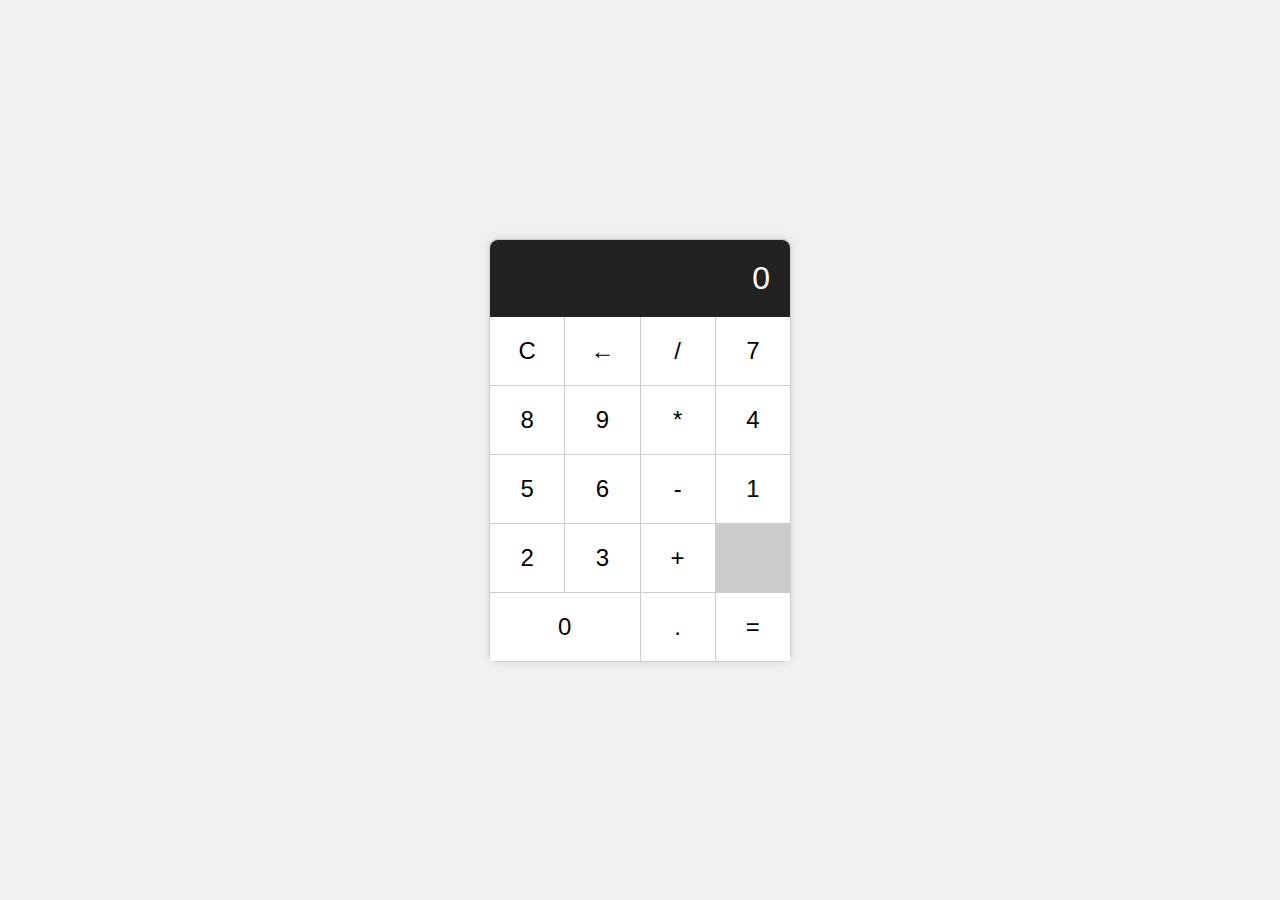
<file: Modificando el Doom/Calculadora/index.html>
<!DOCTYPE html>
<html lang="es">
<head>
    <meta charset="UTF-8">
    <meta name="viewport" content="width=device-width, initial-scale=1.0">
    <title>Calculadora</title>
    <link rel="stylesheet" href="estilo.css">
</head>
<body>
    <div class="calculatora">
        <div class="pantalla" id="textoC">0</div>
        <div class="buttones">
            <button class="button" onclick="borrarTextoC()">C</button>
            <button class="button" onclick="borrarUltimoT()">←</button>
            <button class="button" onclick="agregarOperador('/')">/</button>
            <button class="button" onclick="agregarNumero('7')">7</button>

            <button class="button" onclick="agregarNumero('8')">8</button>
            <button class="button" onclick="agregarNumero('9')">9</button>
            <button class="button" onclick="agregarOperador('*')">*</button>
            <button class="button" onclick="agregarNumero('4')">4</button>

            <button class="button" onclick="agregarNumero('5')">5</button>
            <button class="button" onclick="agregarNumero('6')">6</button>
            <button class="button" onclick="agregarOperador('-')">-</button>
            <button class="button" onclick="agregarNumero('1')">1</button>

            <button class="button" onclick="agregarNumero('2')">2</button>
            <button class="button" onclick="agregarNumero('3')">3</button>
            <button class="button" onclick="agregarOperador('+')">+</button>
            <button class="button zero" onclick="agregarNumero('0')">0</button>
            
            <button class="button" onclick="agregarNumero('.')">.</button>
            <button class="button" onclick="calcular()">=</button>
        </div>
    </div>
    <script src="operador.js"></script>
</body>
</html>
</file>
<file: Modificando el Doom/Calculadora/estilo.css>
body {
    display: flex;
    justify-content: center;
    align-items: center;
    height: 100vh;
    margin: 0;
    font-family: Arial, sans-serif;
    background-color: #f0f0f0;
}

.calculatora {
    border: 1px solid #ccc;
    border-radius: 8px;
    box-shadow: 0 0 10px rgba(0, 0, 0, 0.1);
    background-color: #fff;
    width: 300px;
}

.pantalla {
    background-color: #222;
    color: #fff;
    font-size: 2em;
    padding: 20px;
    text-align: right;
    border-top-left-radius: 8px;
    border-top-right-radius: 8px;
}

.buttones {
    display: grid;
    grid-template-columns: repeat(4, 1fr);
    grid-gap: 1px;
    background-color: #ccc;
}

.button {
    padding: 20px;
    background-color: #fff;
    border: none;
    font-size: 1.5em;
    cursor: pointer;
}

.button:hover {
    background-color: #f0f0f0;
}

.zero {
    grid-column: span 2;
}

.button:active {
    background-color: #ddd;
}
</file>
